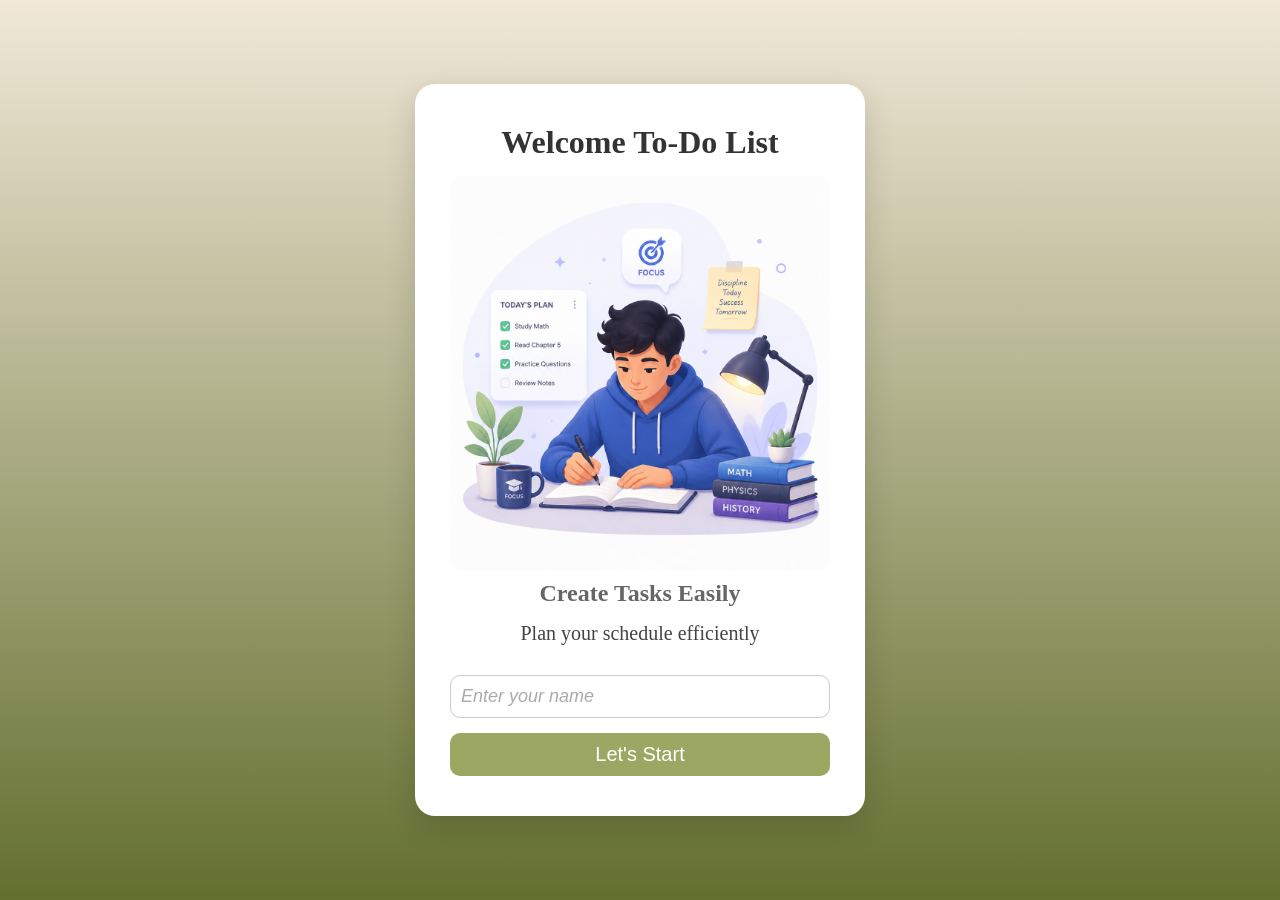
<file: index.html>
<!-- Onbording page -->
<!DOCTYPE html>
<html lang="en">

<head>
    <meta charset="UTF-8">
    <meta name="viewport" content="width=device-width, initial-scale=1.0">
    <title>TO-DO APP</title>
    <link rel="stylesheet" href="style.css">
</head>

<body class="body-1">

    <div class="onbording">
        <h1>Welcome To-Do List</h1>
        <img src="onboarding img.png" alt="Student focusing on studying" class="Illustration">
        <p><strong>Create Tasks Easily</strong></p>
        <p>Plan your schedule efficiently</p>

        <input type="text" id="name" placeholder="Enter your name" required>
        <br>
        <button class="startbtn" onclick="startApp()">Let's Start</button>

    </div>

    <script src="script.js"></script>
</body>

</html>
</file>
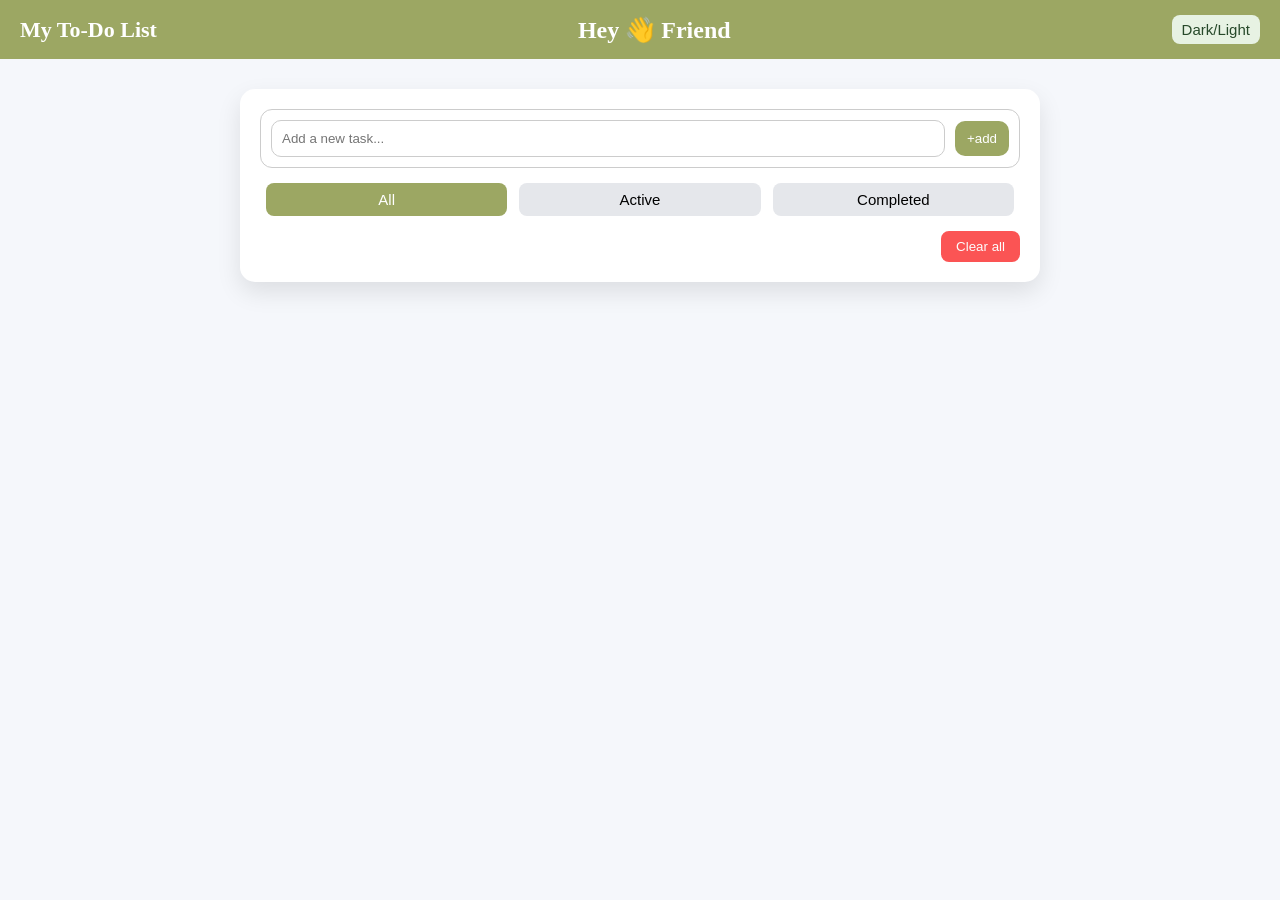
<file: to-do.html>
<!-- Main TO-DO List page -->
<!DOCTYPE html>
<html>

<head>
    <meta charset="UTF-8">
    <meta name="viewport" content="width=device-width, initial-scale=1.0">
    <title>To-Do App</title>
    <link rel="stylesheet" href="style.css">
</head>

<body>
    <!-- header area -->
    <header>
        <nav>
            <h1>My To-Do List</h1>
            <h2 id="welcomeText"></h2>
            <button onclick="toggleTheme()">Dark/Light</button>
        </nav>
    </header>

    <div class="container">
        <!-- Input area -->
        <div class="inputArea">
            <input type="text" id="taskInput" placeholder="Add a new task...">
            <button id="addBtn">+add</button>
        </div>

        <!-- Filter button area -->
        <div class="filters">
            <button class="filter-btn Active" data-filter="All">All</button>
            <button class="filter-btn" data-filter="Active">Active</button>
            <button class="filter-btn" data-filter="Completed">Completed</button>
        </div>

        <!-- task list area -->
        <ul id="tasklist"></ul>

        <!-- footer -->
        <div class="footer">
            <button id="clearBtn">Clear all</button>
        </div>

    </div>

    <script src="script.js"></script>
</body>

</html>
</file>
<file: style.css>
/* reset base */
* {
  margin: 0;
  padding: 0;
  box-sizing: border-box;
}

html {
  scroll-behavior: smooth;
}

/* first page css */
/* Onbording page css */
.body-1 {
  font-family: 'bookman old style', serif;
  background: linear-gradient(to top, #636F2F, #F1E8D8);
  min-height: 100vh;
  display: flex;
  justify-content: center;
  align-items: center;
}

/* main onbording container */
.onbording {
  background: #ffffff;
  padding: 40px 35px;
  border-radius: 20px;
  text-align: center;
  width: 90%;
  max-width: 450px;
  /* max size */
  margin: 0 auto;
  box-shadow: 0 10px 30px rgba(0, 0, 0, 0.15);
}

/* heading */
.onbording h1 {
  text-align: center;
  font-size: 2rem;
  color: #333;
  margin-bottom: 15px;
}

/* image */
.Illustration {
  display: block;
  border-radius: 12px;
  width: 100%;
  max-width: 420px;
  height: fit-content;
  margin: 0 auto;
}

/* strong Paragraphs */
.onbording p strong {
  font-size: 24px;
  color: #666;
}

/* paragraph */
.onbording p {
  font-size: 20px;
  color: #444;
  margin-bottom: 15px;
  margin-top: 10px;
}

/* Input field */
#name {
  width: 100%;
  padding: 10px;
  border: 1px solid #ccc;
  border-radius: 10px;
  margin: 15px 0;
  font-size: 18px;
  outline: none;
  transition: 0.3s;
}

/* Input focus effect */
#name:focus {
  border-color: #68ff77;
  box-shadow: 0 0 5px rgba(38, 121, 59, 0.3);
}

#name::placeholder {
  font-style: italic;
  color: #aaa
}

/* add butoon */
.startbtn {
  width: 100%;
  padding: 10px;
  border: none;
  border-radius: 10px;
  background: #9CA763;
  color: #fff;
  font-size: 20px;
  cursor: pointer;
  transition: 0.3s;
}

/* button hover */
button:hover {
  background: #74da9c;
  transform: scale(1.05);
}

/* first page css end */
/* Main to-do list page css start */


/* Body for main html*/
body {
  font-family: 'bookman old style', serif;
  background: #f5f7fb;
  color: #333;
}

/* dark mode theme */
body.dark-mode {
  background: #0f172a;
  color: #e5e7eb;
}

body.dark-mode .container {
  background: #1e293b;
  color: #e5e7eb;
}

.dark-mode #tasklist li {
  background: #334155;
  color: #e5e7eb;
}

.dark-mode .inputArea {
  background: #1e293b;
  border-color: #475569;
}

.dark-mode #taskInput {
  background: transparent;
  color: white;
}

.dark-mode header {
  background: #1e396d;
}

body.dark-mode .filter-btn {
  background: #4b596c;
  color: #e5e7eb;
}

body.dark-mode .filter-btn.Active {
  background: #636F2F;
  color: white;
}

body.dark-mode .filter-btn:hover {
  background: #374151;
}

/* Header area */
header {
  background: #9CA763;
  color: white;
  padding: 15px 20px;
}

nav {
  display: flex;
  justify-content: space-between;
  align-items: center;
}

nav h1 {
  font-size: 22px;
}

#WelcomeText {
  font-size: 16px;
  font-weight: normal;
  color: #ffffff;
  margin-left: 10px;
}

/* dark Theme button */
nav button {
  background: rgb(231, 242, 227);
  color: #27492a;
  border: none;
  padding: 6px 10px;
  border-radius: 8px;
  cursor: pointer;
  font-size: 15px;
  margin-left: 20px;
}

nav button:hover {
  background: #74da9c;
}

/* Main container for to-do.html*/
.container {
  max-width: 800px;
  margin: 30px auto;
  background: #fff;
  padding: 20px;
  border-radius: 15px;
  box-shadow: 0 10px 25px rgba(0, 0, 0, 0.1);
}

/* Input area */
.inputArea {
  display: flex;
  align-items: center;
  border: 1px solid #ccc;
  border-radius: 12px;
  padding: 10px;
  background: #fff;
  gap: 10px;
  margin-bottom: 15px;
}

/* add new task */
#taskInput {
  flex: 1;
  padding: 10px;
  border: 1px solid #ccc;
  border-radius: 10px;
  outline: none;
}

#taskInput:focus {
  border-color: #749c55;
}

/* Add button */
#addBtn {
  padding: 10px 12px;
  background: #9CA763;
  color: white;
  border: none;
  border-radius: 10px;
  cursor: pointer;
  transition: 0.2s;
}

#addBtn:hover {
  background: #74da9c;
}

/* task filters */
.filters {
  display: flex;
  justify-content: space-between;
  margin-bottom: 15px;
}

.filter-btn {
  flex: 1;
  margin: 0 6px;
  padding: 8px;
  border: none;
  border-radius: 8px;
  cursor: pointer;
  font-size: 15px;
  background: #e5e7eb;
  transition: 0.2s;
}

/* Active filter */
.filter-btn.Active {
  background: #9CA763;
  color: white;
}

.filter-btn:hover {
  transform: scale(1.05);
  background: #d1d5db;
}

/* Task list */
#tasklist {
  list-style: none;
}

/* Each task */
#tasklist li {
  background: #f1f3f9;
  padding: 10px;
  border-radius: 10px;
  margin-bottom: 8px;
  display: flex;
  justify-content: space-between;
  align-items: center;
  animation: fadeIn 0.25s ease;
}

/* task list animation */
@keyframes fadeIn {
  from {
    opacity: 0;
    transform: translateY(6px);
  }

  to {
    opacity: 1;
    transform: translateY(0);
  }
}

.task-item {
  display: flex;
  align-items: center;
  gap: 10px;
  flex: 1;
}

/* task status in js*/
.status {
  font-size: 12px;
  padding: 4px 8px;
  border-radius: 6px;
  margin-right: 20px;
}

.status.pending {
  background: #f4cc5d;
  color: #24241f;
}

.status.done {
  background: #70e68c;
  color: #141713;
}

/* Completed task */
.completed {
  text-decoration: line-through;
  color: #888;
}

/* delete taskbtn */
.delete-btn {
    background: #fb5454;
    color: white;
    border: none;
    border-radius: 8px;
    padding: 5px 10px;
    cursor: pointer;
    font-size: 14px;
}

.delete-btn:hover {
    background: #e04343;
}

/* footer area */
.footer {
  margin-top: 15px;
  display: flex;
  justify-content: flex-end;
}

/* clear all btn */
#clearBtn {
  padding: 8px 15px;
  border: none;
  border-radius: 8px;
  background: #fb5454;
  color: rgb(252, 252, 252);
  cursor: pointer;
}

#clearBtn:hover {
  background: #e94545;
}

/* Responsive design for mobile */
@media (max-width: 600px) {
  .container {
    width: 95%;
  }

  .filters {
    flex-direction: column;
  }
}
</file>
